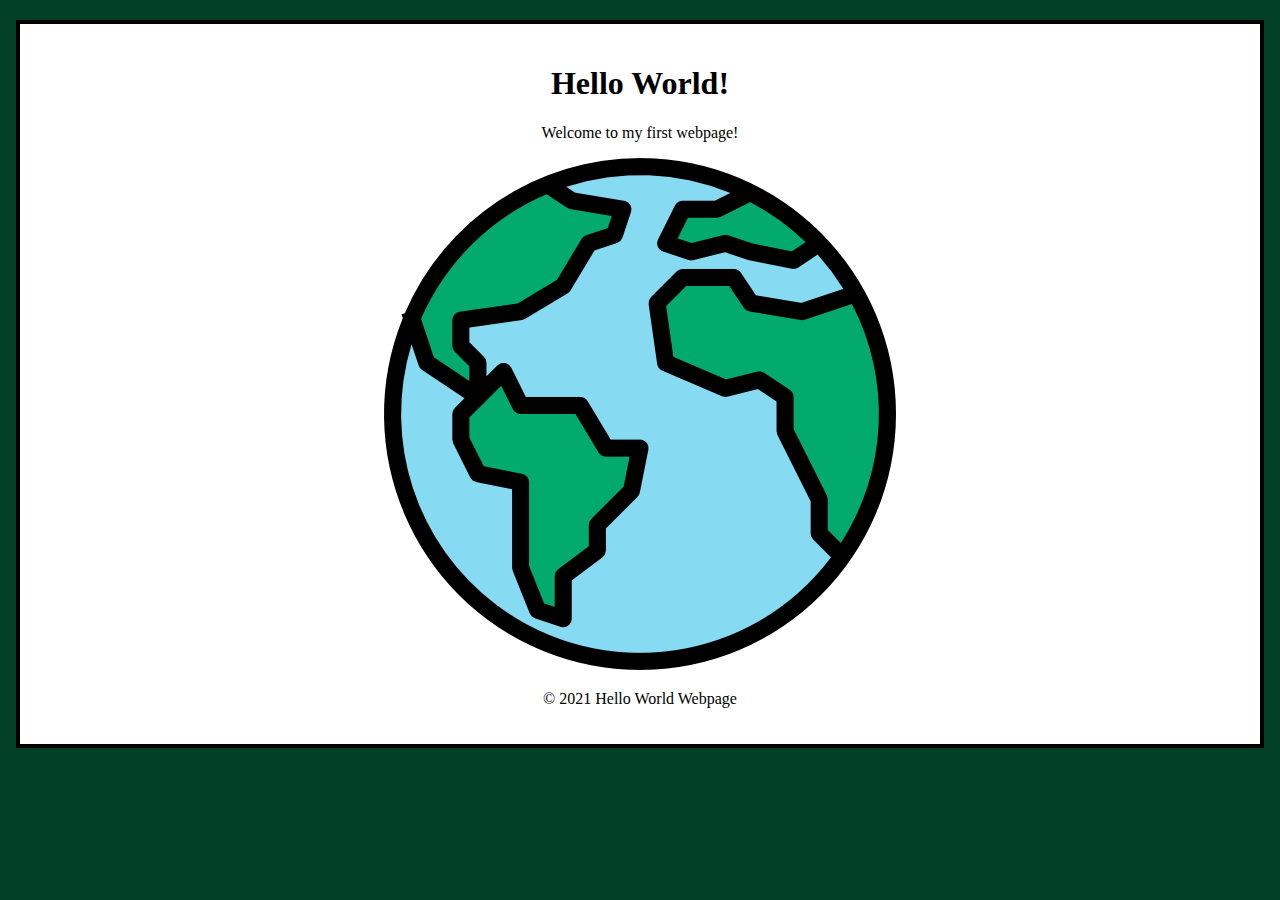
<file: project1/index.html>
<!DOCTYPE html>
<html lang="en"> 
    <head>
        <meta charset="utf-8">
        <title>Hello World!</title>
        <style>
            html {
                background-color: #024029;
            }

            body {
                width: 1200px;
                margin: 20px auto;
                padding: 20px;
                border: 4px solid #000;
                background-color: #fff;
                text-align: center;
            }
        </style>
     </head>

    <body>
        <h1>Hello World!</h1>
        <p>Welcome to my first webpage!</p>
        <img src="images/world.png" alt="Hello World">
        <p>&copy; 2021 Hello World Webpage</p>
    </body>

</html>
</file>
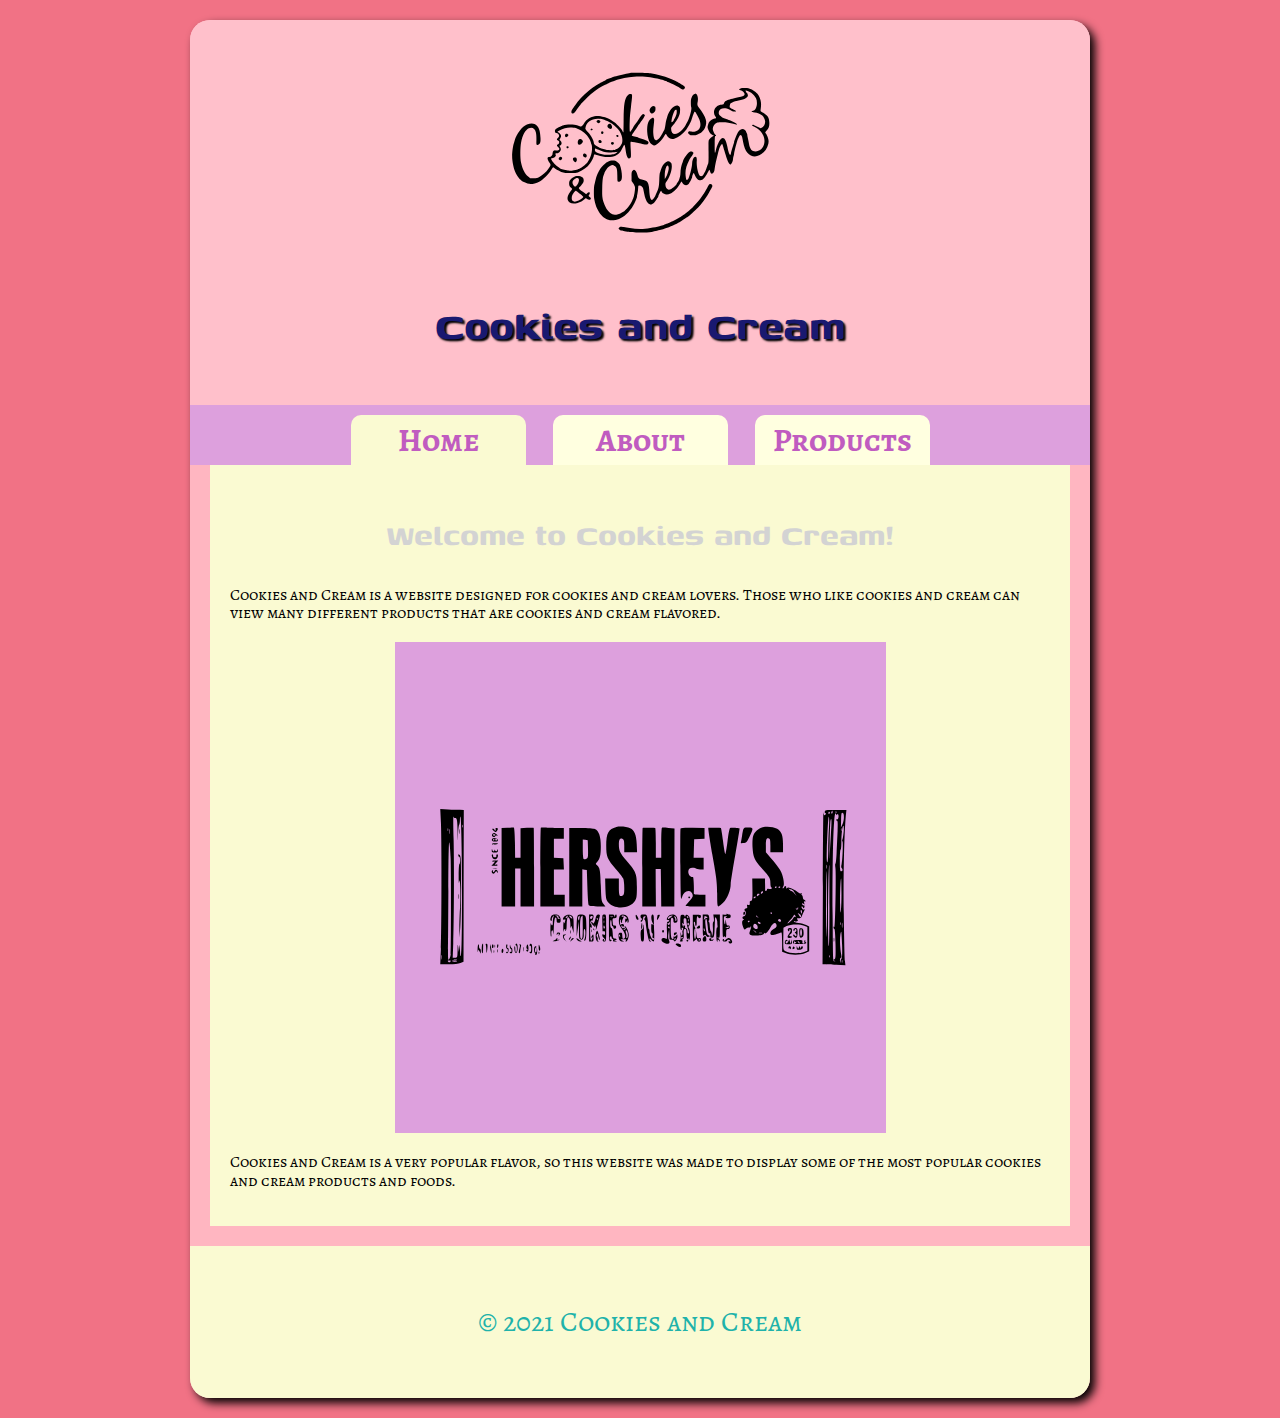
<file: project2/index.html>
<!DOCTYPE html>
<html lang="en">
    <head>
        <title>Cookies and Cream</title>
        <meta charset="utf-8">
        <link rel="preconnect" href="https://fonts.googleapis.com">
        <link rel="preconnect" href="https://fonts.gstatic.com" crossorigin>
        <link href="https://fonts.googleapis.com/css2?family=Alegreya+SC:wght@400;500&family=Genos:ital,wght@1,500;1,700&display=swap" rel="stylesheet">
        <link rel="stylesheet" href="css/normalize.css">
        <link rel="stylesheet" href="css/styles.css">
    </head>

    <body>
    <div id="container">
        <header>
            <img src="images/Cookies__Cream.svg" alt="Company Logo">
            <h1>Cookies and Cream</h1>
        </header>
        <nav>
            <a class="active" href="index.html">Home</a>
            <a href="about.html">About</a>
            <a href="products.html">Products</a>
        </nav>
        <main>
            <h2>Welcome to Cookies and Cream!</h2>
            <p>Cookies and Cream is a website designed for cookies and cream lovers. Those who like cookies and cream can view many different products that are cookies and cream flavored.</p>

            <img src="images/hershey.svg.svg" alt="Product 2">

            <p>Cookies and Cream is a very popular flavor, so this website was made to display some of the most popular cookies and cream products and foods.</p>
        </main>
        <footer>&copy; 2021 Cookies and Cream</footer>
    </div>
    </body>
</html>
</file>
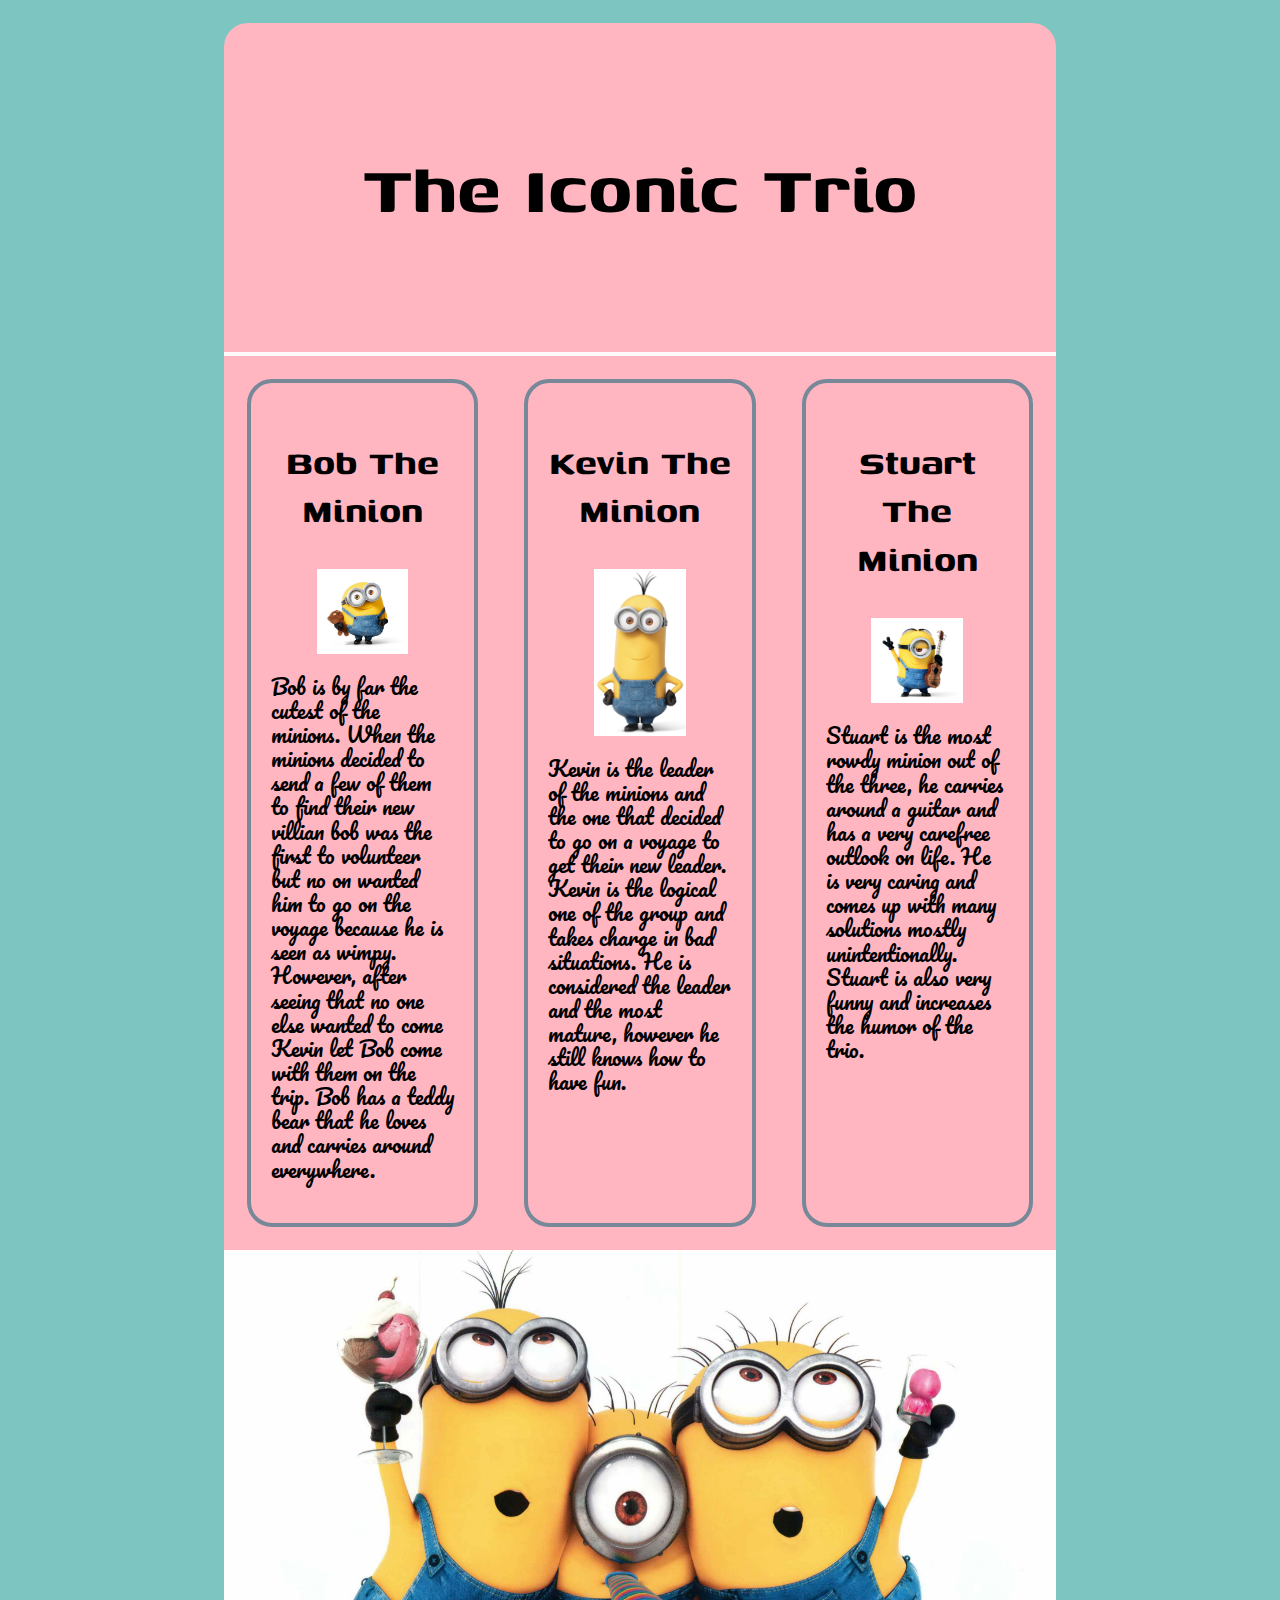
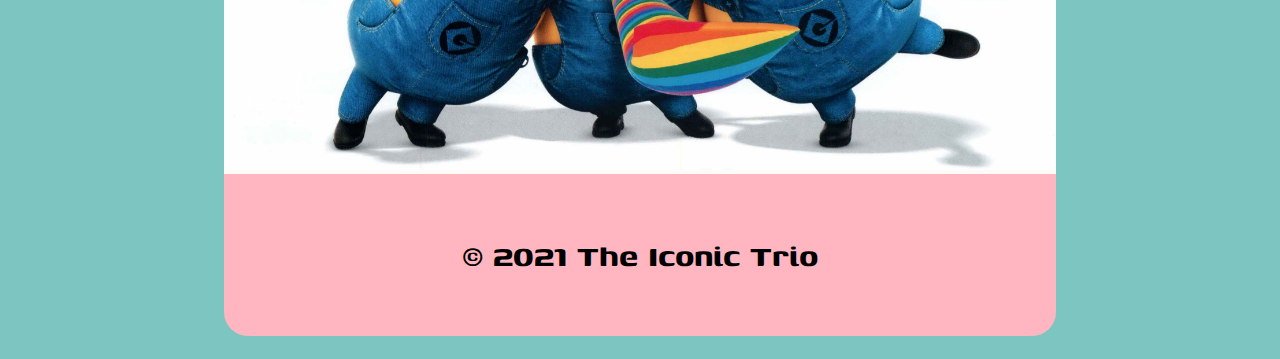
<file: project3/index.html>
<!DOCTYPE html>
<html lang="en">
<head>
    <meta charset="UTF-8">
    <meta http-equiv="X-UA-Compatible" content="IE=edge">
    <meta name="viewport" content="width=device-width, initial-scale=1.0">
    <title>The iconic Trio</title>
    <link rel="shortcut icon" type="image/x-icon" href="/images/patrickfavicon.ico">
    <link rel="preconnect" href="https://fonts.googleapis.com">
    <link rel="preconnect" href="https://fonts.gstatic.com" crossorigin>
    <link href="https://fonts.googleapis.com/css2?family=Alegreya+SC:wght@400;500&family=Genos:ital,wght@1,500;1,700&family=Kanit:ital,wght@0,500;1,100&family=Pacifico&display=swap" rel="stylesheet">
    <link rel="stylesheet" href="css/normalize.css">
    <link rel="stylesheet" href="css/styles.css">
</head>
<body>
    <div id="container">
        <header>
            <h1>The Iconic Trio</h1>
        </header>
        <main>
            <div id="flex">
                <div class="col">
                    <h2>Bob The Minion </h2>
                    <img src="images/bob.png" alt="bob">
                    <p>Bob is by far the cutest of the minions. When the minions decided to send a few of them to find their new villian bob was the first to volunteer but no on wanted him to go on the voyage because he is seen as wimpy. However, after seeing that no one else wanted to come Kevin let Bob come with them on the trip. Bob has a teddy bear that he loves and carries around everywhere.</p>
                </div>
                <div class="col">
                    <h2>Kevin The Minion</h2>
                    <img src="images/kevin.png" alt="kevin">
                    <p>Kevin is the leader of the minions and the one that decided to go on a voyage to get their new leader. Kevin is the logical one of the group and takes charge in bad situations. He is considered the leader and the most mature, however he still knows how to have fun.</p>
                </div>
                <div class="col">
                    <h2>Stuart The Minion</h2>
                    <img src="images/stuart.png" alt="stuart">
                    <p>Stuart is the most rowdy minion out of the three, he carries around a guitar and has a very carefree outlook on life. He is very caring and comes up with many solutions mostly unintentionally. Stuart is also very funny and increases the humor of the trio.</p>
                </div> 
            </div>
            <img class="The Iconic Trio" src="images/minions2.jpg.png" alt="minions">
        </main>
        <footer>&copy; 2021 The Iconic Trio</footer>
    </div>

</body>
</html>
</file>
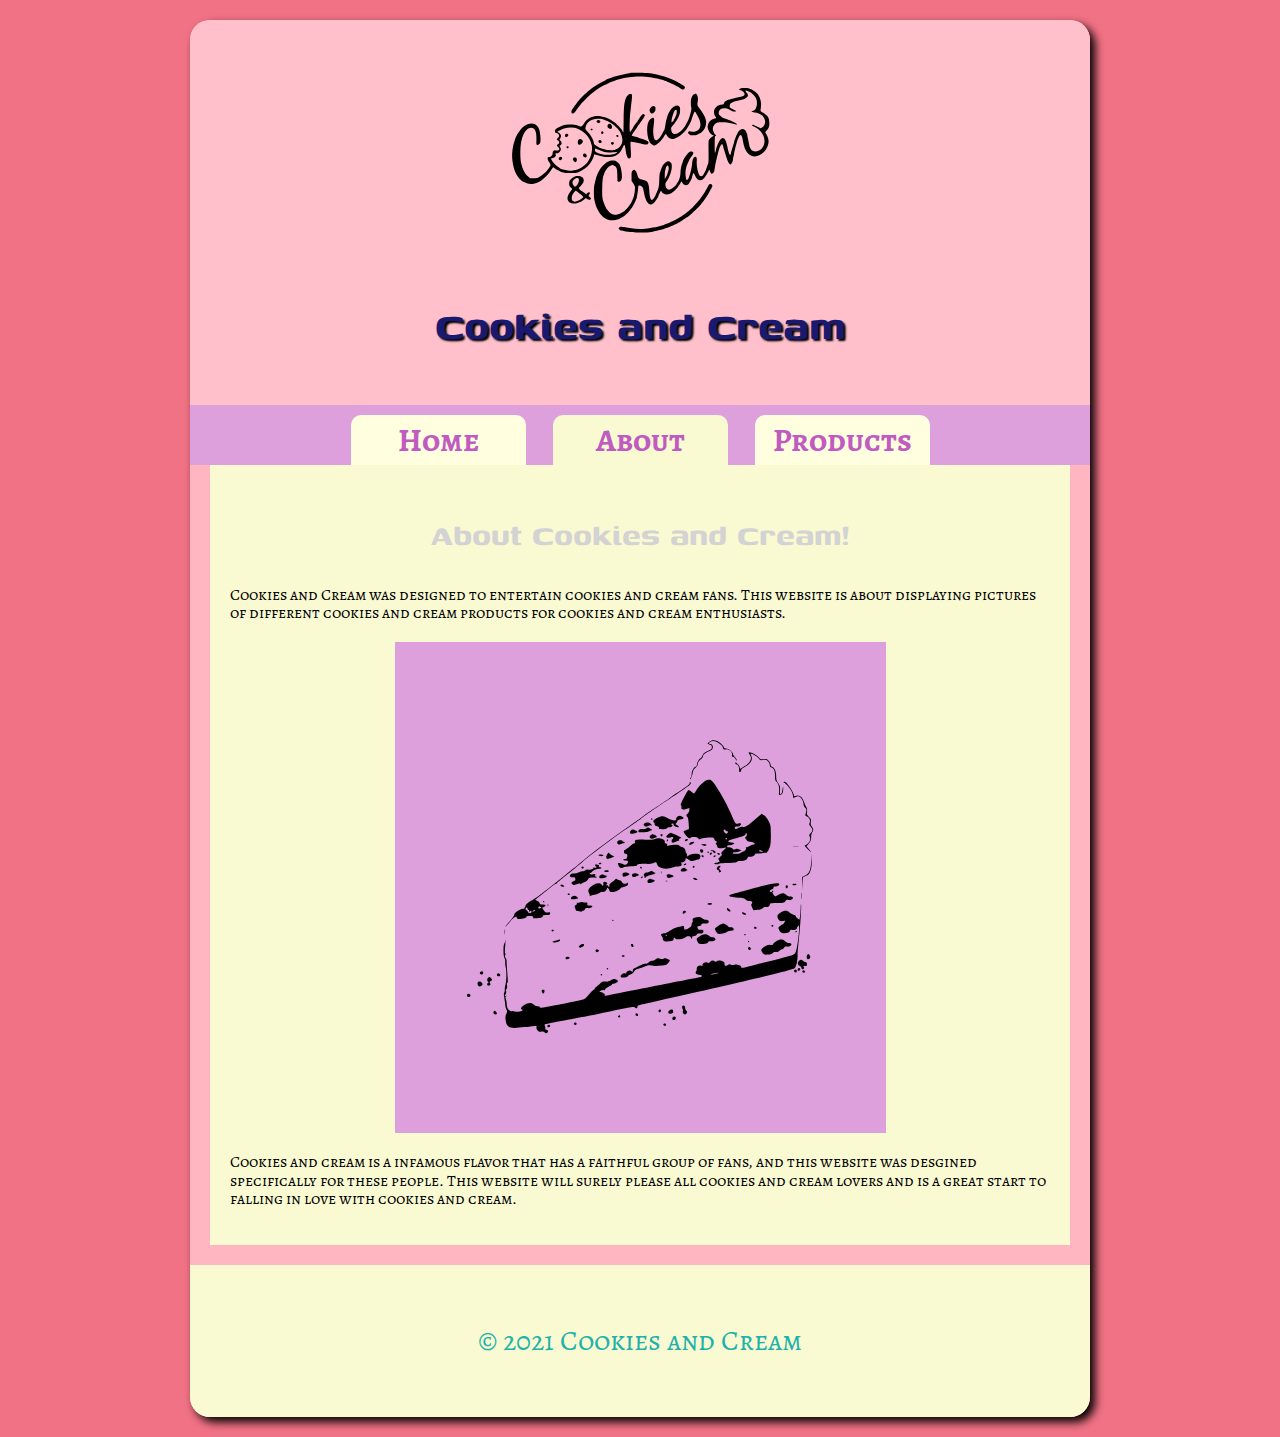
<file: project2/about.html>
<!DOCTYPE html>
<html lang="en">
    <head>
        <title>Cookies and Cream</title>
        <meta charset="utf-8">
        <link rel="preconnect" href="https://fonts.googleapis.com">
        <link rel="preconnect" href="https://fonts.gstatic.com" crossorigin>
        <link href="https://fonts.googleapis.com/css2?family=Alegreya+SC:wght@400;500&family=Genos:ital,wght@1,500;1,700&display=swap" rel="stylesheet">
        <link rel="stylesheet" href="css/normalize.css">
        <link rel="stylesheet" href="css/styles.css">
    </head>

    <body>
    <div id="container">
        <header>
            <img src="images/Cookies__Cream.svg" alt="Company Logo">
            <h1>Cookies and Cream</h1>
        </header>
        <nav>
            <a href="index.html">Home</a>
            <a class="active" href="about.html">About</a>
            <a href="products.html">Products</a>
        </nav>
        <main>
            <h2>About Cookies and Cream!</h2>
            <p>Cookies and Cream was designed to entertain cookies and cream fans. This website is about displaying pictures of different cookies and cream products for cookies and cream enthusiasts.</p>

            <img src="images/cake.svg" alt="Product 2">

            <p>Cookies and cream is a infamous flavor that has a faithful group of fans, and this website was desgined specifically for these people. This website will surely please all cookies and cream lovers and is a great start to falling in love with cookies and cream.</p>

        </main>
        <footer>&copy; 2021 Cookies and Cream</footer>
    </div>
    </body>
</html>
</file>
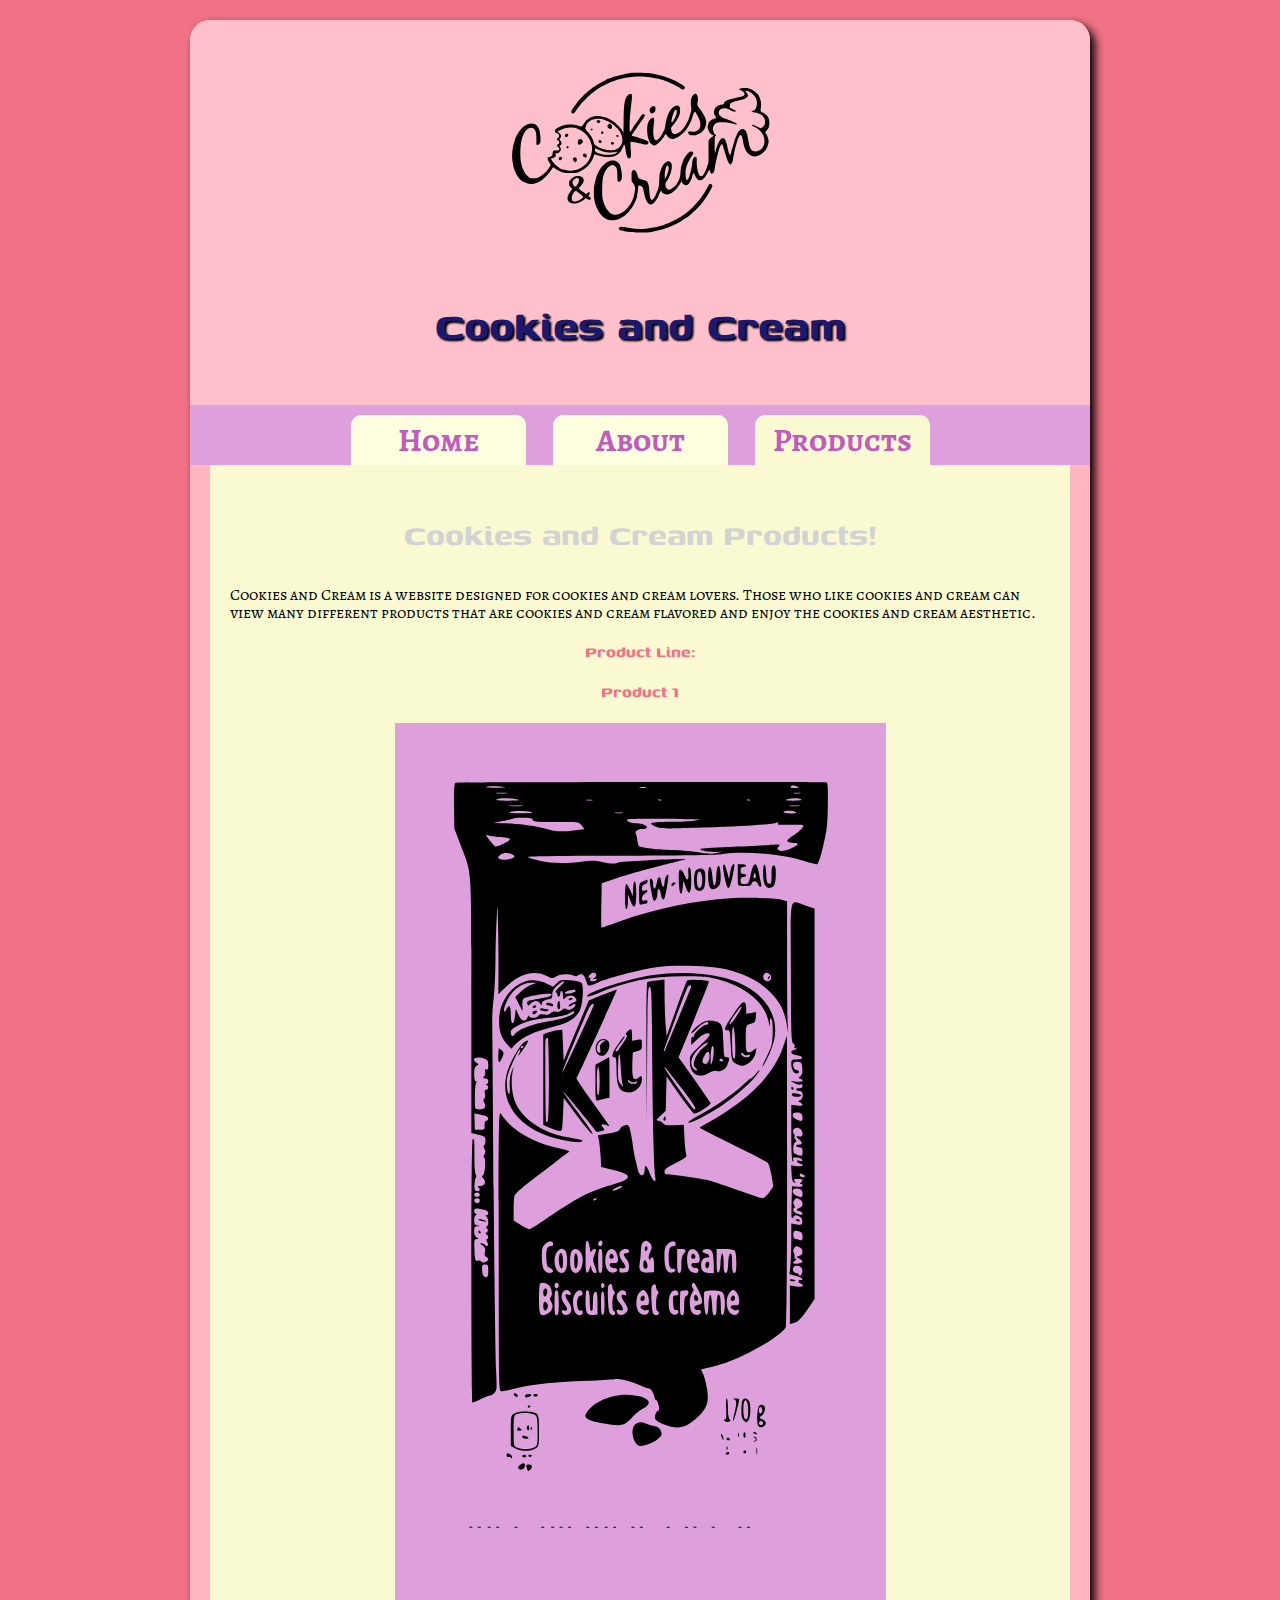
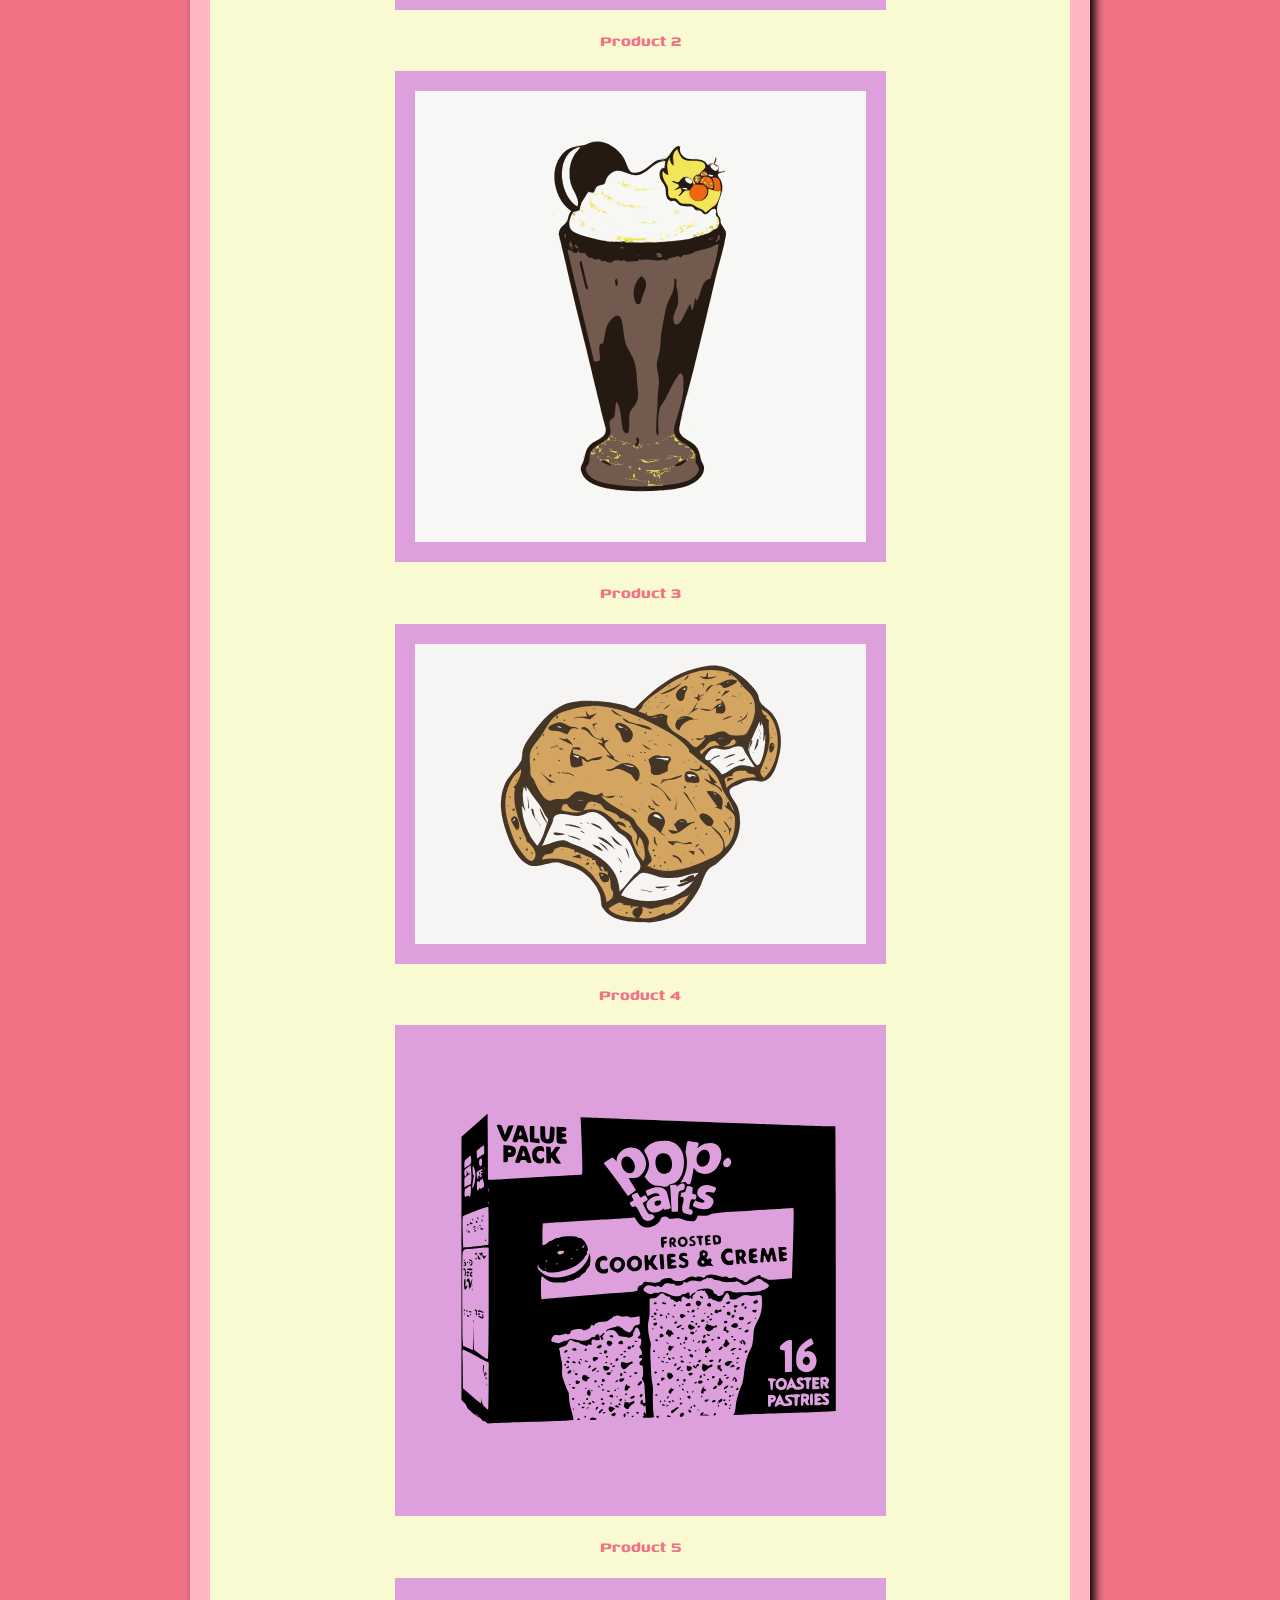
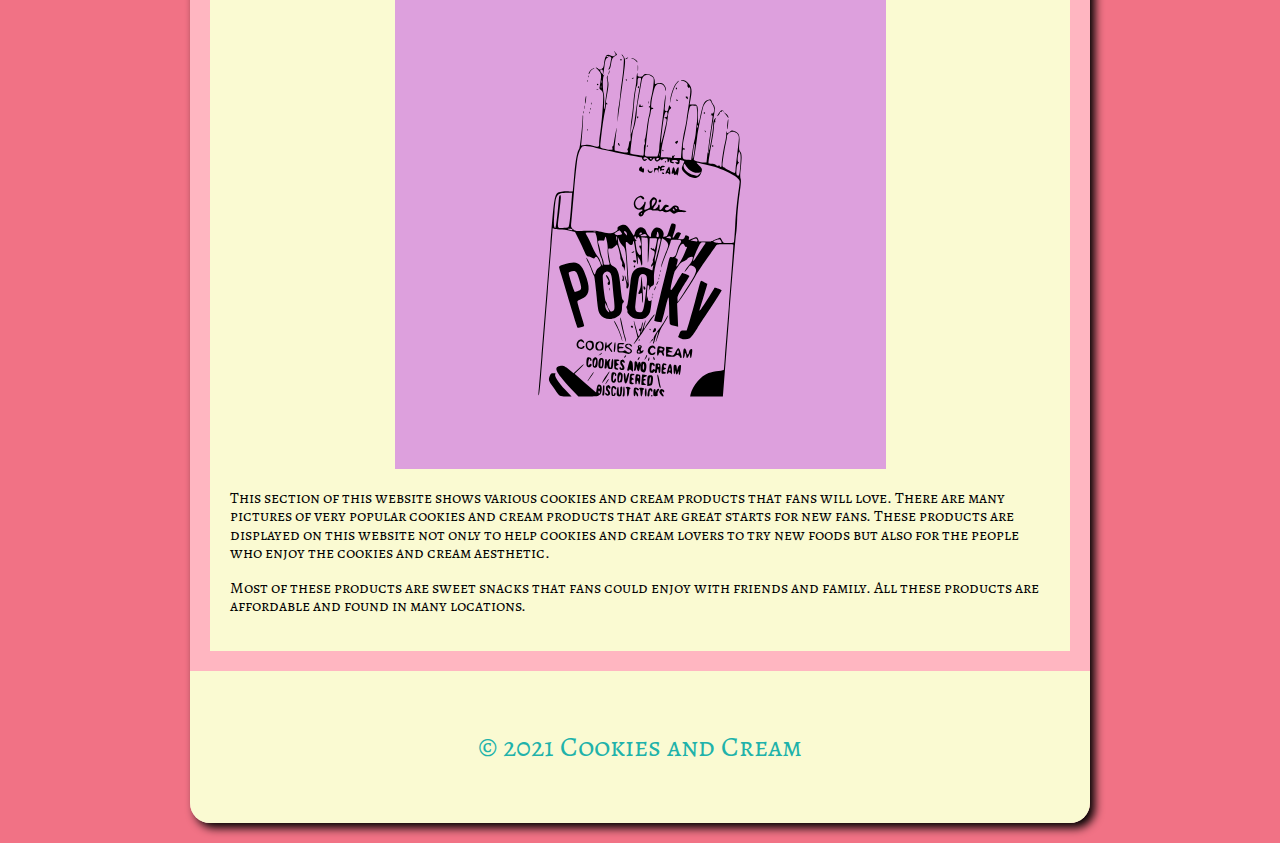
<file: project2/products.html>
<!DOCTYPE html>
<html lang="en">
    <head>
        <title>Cookies and Cream</title>
        <meta charset="utf-8">
        <link rel="preconnect" href="https://fonts.googleapis.com">
        <link rel="preconnect" href="https://fonts.gstatic.com" crossorigin>
        <link href="https://fonts.googleapis.com/css2?family=Alegreya+SC:wght@400;500&family=Genos:ital,wght@1,500;1,700&display=swap" rel="stylesheet">
        <link rel="stylesheet" href="css/normalize.css">
        <link rel="stylesheet" href="css/styles.css">
    </head>

    <body>
    <div id="container">
        <header>
            <img src="images/Cookies__Cream.svg" alt="Company Logo">
            <h1>Cookies and Cream</h1>
        </header>
        <nav>
            <a href="index.html">Home</a>
            <a href="about.html">About</a>
            <a class="active" href="products.html">Products</a>
        </nav>
        <main>
            <h2>Cookies and Cream Products!</h2>
            <p>Cookies and Cream is a website designed for cookies and cream lovers. Those who like cookies and cream can view many different products that are cookies and cream flavored and enjoy the cookies and cream aesthetic.</p>

            <h3 class="pro_head">Product Line:</h3>

            <h3 class="pro_head">Product 1</h3>
            <img src="images/kit-kat.svg" alt="product">

            <h3 class="pro_head">Product 2</h3>
            <img src="images/milkshake.svg" alt="product">

            <h3 class="pro_head">Product 3</h3>
            <img src="images/icecreamsandwich.svg" alt="product">

            <h3 class="pro_head">Product 4</h3>
            <img src="images/poptart.svg" alt="product">

            <h3 class="pro_head">Product 5</h3>
            <img src="images/pocky.svg" alt="product">

            <p> This section of this website shows various cookies and cream products that fans will love. There are many pictures of very popular cookies and cream products that are great starts for new fans. These products are displayed on this website not only to help cookies and cream lovers to try new foods but also for the people who enjoy the cookies and cream aesthetic.</p>

            <p> Most of these products are sweet snacks that fans could enjoy with friends and family. All these products are affordable and found in many locations.</p>

        </main>
        <footer>&copy; 2021 Cookies and Cream</footer>
    </div>
    </body>
</html>
</file>
<file: project2/css/styles.css>
body {
    background-color: rgb(241, 114, 133);
    font-family: 'Alegreya SC', serif;
}

#container {
    background-color: lightpink;
    width: 900px;
    margin: 20px auto;
    border-radius: 20px;
    box-shadow: 5px 5px 10px black;
}

header {
    padding: 20px 0;
    background-color: pink;
    border-radius: 20px 20px 0 0;
}

header img {
    display: block;
    width: 50%;
    margin: 0 auto;
}

header h1 {
    font-size: 3em;
    text-align: center;
    color: midnightblue;
    font-family: 'Genos', sans-serif;
    text-shadow: 2px 2px 2px black;
}

nav {
    background-color: plum;
    padding-top: 10px;
    text-align: center;
}

nav a {
    display: inline-block;
    background-color: lightyellow;
    height: 50px;
    width: 175px;
    font-size: 2em;
    font-weight: bold;
    line-height: 50px;
    color: rgb(192, 92, 192);
    text-decoration: none;
    border-radius: 10px 10px 0 0;
    margin: 0 12px;
}

nav a:hover {
    background-color: lightgoldenrodyellow;
    color: lightpink;
}

main {
    background-color: lightgoldenrodyellow;
    padding: 20px;
    margin: 0 20px 20px 20px 

}

main h2 {
    text-align: center;
    color: lightgray;
    font-size: 2.25em;
    font-family: 'Genos', sans-serif;
}

main img {
    display: block;
    width: 55%;
    margin: 20px auto;
    background-color: plum;
    padding: 20px;
    border: 30px;
}

footer {
    background-color: lightgoldenrodyellow;
    padding: 60px 0;
    color: lightseagreen;
    font-size: 1.75em;
    text-align: center;
    border-radius: 0 0 20px 20px;
}

.active {
    background-color: lightgoldenrodyellow;
    color: rgb(192, 92, 192);
}

.pro_head {
    text-align: center;
    color:rgb(241, 114, 133);
    font: 2.5em;
    font-family: 'Genos', sans-serif;
}
</file>
<file: project3/css/styles.css>
body {
    background-color:#7dc5c1;
    font-size: 21px;
    font-family: 'Pacifico', cursive; 
}

img {
    display: block;
    max-width: 100%;
    margin: 0 auto;
}

/* Mobile Styles */

#container {
    background-color: lightpink;
    margin: 25px;
}

header {
    padding: 60px 40px;
    border-bottom: 4px solid snow;
}

header h1 {
    text-align: center;
    font-size: 4em;
    font-family: 'Genos', sans-serif;
}

.col {
    border: 4px solid lightslategray;
    padding: 20px;
    margin: 20px;
    border-radius: 25px;
}

.col h2 {
    text-align: center;
    font-size: 2em;
    font-family: 'Genos', sans-serif;
}

.col img {
    width: 50%;
}

.main_img {
    display: none;
}

footer {
    padding: 60px 0;
    text-align: center;
    border-top: 4px solid snow;
    font-weight: bold;
    font-family: 'Genos', sans-serif;
    font-size: 1.75em;
}

/* Tablet Styles */

@media(min-width: 760px) {
    #container {
        width: 80%;
        margin: 23px auto;
    }
    .col {
        width: 50%;
        margin: 23px auto;
    }

    .col img {
        width: 50%;
    }
}

/* Desktop Styles */

@media (min-width: 1024px) {
    #container {
        width: 65%;
        border-radius: 24px;
    }

    #flex {
        display: flex;
    }

    .col {
        margin: 23px;
        width: 100%;
    }

    .col img {
        width: 50%;
    }

    .main_img {
        display: block;
        width: 70%;
        margin: 20px auto;
    }
}
</file>
